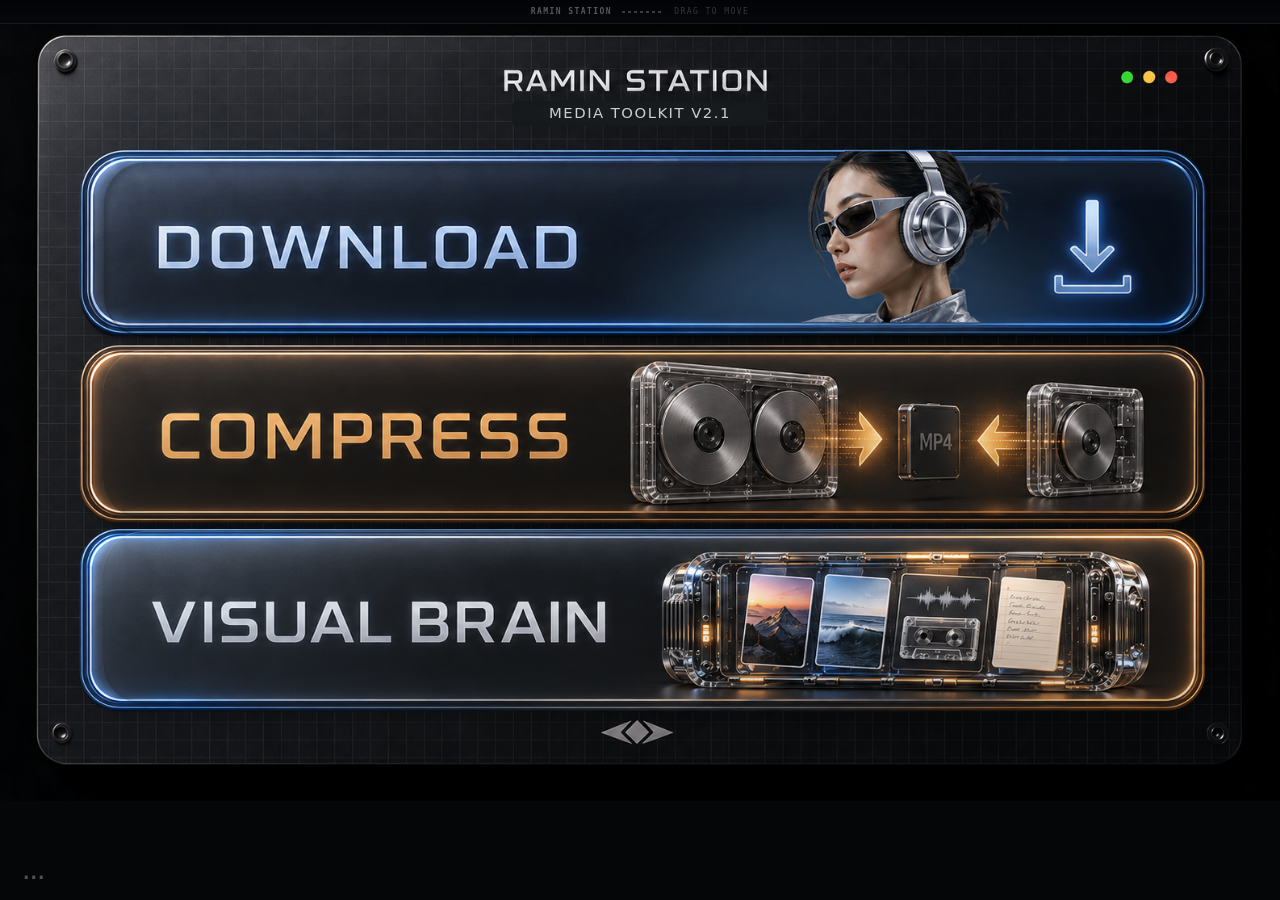
<file: app/index.html>
<!doctype html>
<html lang="en">
<head>
  <meta charset="UTF-8" />
  <meta name="viewport" content="width=device-width, initial-scale=1" />
  <title>Ramin Station</title>
  <link rel="stylesheet" href="styles.css" />
  <link rel="stylesheet" href="updates.css" />
</head>
<body>
  <div class="window-drag-strip" data-window-drag aria-label="Drag window">
    <span>RAMIN STATION</span><i></i><b>DRAG TO MOVE</b>
  </div>
  <main class="station" aria-label="Ramin Station media toolkit v2.1">
    <img class="station__art" src="assets/base-ui.png" alt="Ramin Station media toolkit v2.1" draggable="false" />
    <div class="station__subtitle">MEDIA TOOLKIT V2.1</div>

    <button class="physical-key physical-key--download is-selected" data-action="download" aria-label="Download">
      <span class="physical-key__surface" aria-hidden="true"></span>
    </button>

    <button class="physical-key physical-key--compress" data-action="compress" aria-label="Compress">
      <span class="physical-key__surface" aria-hidden="true"></span>
    </button>

    <button class="physical-key physical-key--visual-brain" data-action="visual-brain" aria-label="Visual Brain">
      <span class="physical-key__surface" aria-hidden="true"></span>
    </button>

    <div class="home-window-controls" aria-label="Window controls">
      <button type="button" data-window="zoom" aria-label="Full screen"></button>
      <button type="button" data-window="minimize" aria-label="Minimize"></button>
      <button type="button" data-window="close" aria-label="Close"></button>
    </div>

    <a class="support-hotspot" href="https://raminpiri.ir/station" aria-label="Support Ramin Station">
      <span>SUPPORT <b>♥</b></span>
    </a>

    <p class="status" role="status" aria-live="polite">DOWNLOAD SELECTED</p>
  </main>
  <script src="app.js"></script>
  <script src="updates.js"></script>
</body>
</html>
</file>
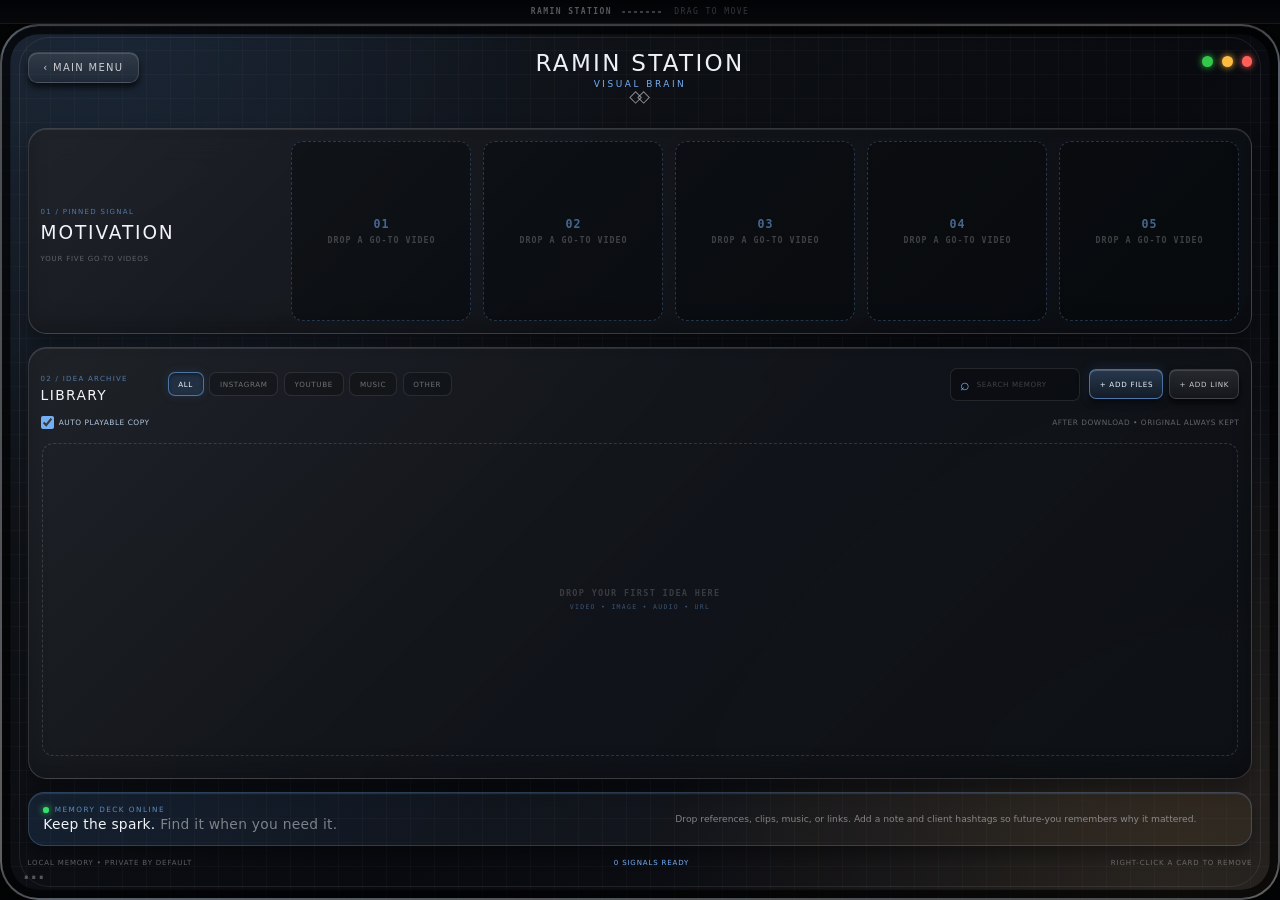
<file: app/visual-brain.html>
<!doctype html>
<html lang="en">
<head>
  <meta charset="UTF-8" />
  <meta name="viewport" content="width=device-width, initial-scale=1" />
  <title>Ramin Station — Visual Brain</title>
  <link rel="stylesheet" href="visual-brain.css" />
  <link rel="stylesheet" href="updates.css" />
</head>
<body>
  <div class="window-drag-strip" data-window-drag aria-label="Drag window">
    <span>RAMIN STATION</span><i></i><b>DRAG TO MOVE</b>
  </div>

  <main class="brain-shell" aria-label="Visual Brain idea library">
    <header class="brain-header">
      <a class="back-key" href="index.html">‹ MAIN MENU</a>
      <div class="brand">
        <div class="brand__name">RAMIN STATION</div>
        <div class="brand__path">VISUAL BRAIN</div>
        <a class="brand-logo" href="https://raminpiri.ir/station" aria-label="Support Ramin Station"><i></i><i></i><span>SUPPORT ♥</span></a>
      </div>
      <div class="window-lights" aria-label="Window controls">
        <button type="button" data-window="zoom" aria-label="Full screen"></button>
        <button type="button" data-window="minimize" aria-label="Minimize"></button>
        <button type="button" data-window="close" aria-label="Close"></button>
      </div>
    </header>

    <section class="motivation-deck drop-zone" data-drop-category="motivation" aria-label="Motivation videos">
      <div class="section-heading">
        <div><span>01 / PINNED SIGNAL</span><h2>MOTIVATION</h2></div>
        <p>YOUR FIVE GO-TO VIDEOS</p>
      </div>
      <div class="motivation-grid" data-motivation-grid></div>
    </section>

    <section class="library-deck drop-zone" data-drop-category="active" aria-label="Saved ideas">
      <div class="library-toolbar">
        <div class="section-heading section-heading--compact">
          <div><span>02 / IDEA ARCHIVE</span><h2>LIBRARY</h2></div>
        </div>
        <nav class="category-tabs" aria-label="Idea categories" data-category-tabs>
          <button class="is-active" type="button" data-category="all">ALL</button>
          <button type="button" data-category="instagram">INSTAGRAM</button>
          <button type="button" data-category="youtube">YOUTUBE</button>
          <button type="button" data-category="music">MUSIC</button>
          <button type="button" data-category="saved">OTHER</button>
        </nav>
        <label class="search-box"><span>⌕</span><input type="search" data-search placeholder="SEARCH MEMORY" autocomplete="off" /></label>
        <div class="library-actions">
          <button class="deck-key deck-key--primary" type="button" data-add-files>+ ADD FILES</button>
          <button class="deck-key" type="button" data-add-link>+ ADD LINK</button>
          <input type="file" data-file-input accept="video/*,audio/*,image/*" multiple hidden />
        </div>
      </div>
      <div class="playback-rail">
        <label title="Lossless remux when possible; otherwise a high-quality playable copy. Never overwrites the original."><input type="checkbox" data-auto-playable checked /> AUTO PLAYABLE COPY</label>
        <span>AFTER DOWNLOAD • ORIGINAL ALWAYS KEPT</span>
      </div>
      <div class="idea-grid" data-idea-grid></div>
      <div class="empty-library" data-empty-library>
        <b>DROP YOUR FIRST IDEA HERE</b>
        <span>VIDEO • IMAGE • AUDIO • URL</span>
      </div>
    </section>

    <section class="brain-intro">
      <div>
        <span class="eyebrow"><i></i> MEMORY DECK ONLINE</span>
        <h1>Keep the spark. <em>Find it when you need it.</em></h1>
      </div>
      <p>Drop references, clips, music, or links. Add a note and client hashtags so future-you remembers why it mattered.</p>
    </section>

    <footer class="brain-readout">
      <span>LOCAL MEMORY • PRIVATE BY DEFAULT</span>
      <span class="brain-readout__status" data-brain-status>READY</span>
      <span>RIGHT-CLICK A CARD TO REMOVE</span>
    </footer>
  </main>

  <dialog class="media-viewer" data-media-viewer aria-labelledby="media-viewer-title">
    <header>
      <h2 id="media-viewer-title" data-media-viewer-title>Media preview</h2>
      <button type="button" data-close-media-viewer aria-label="Exit full screen">✕ CLOSE · ESC</button>
    </header>
    <div class="media-viewer__content" data-media-viewer-content></div>
  </dialog>

  <dialog class="link-dialog" data-link-dialog>
    <form method="dialog" data-link-form>
      <header><span>NEW SIGNAL</span><button type="button" data-close-dialog aria-label="Close">×</button></header>
      <label>PASTE A LINK<input type="url" data-link-url placeholder="https://youtube.com/..." required /></label>
      <label>TITLE — OPTIONAL<input type="text" data-link-title placeholder="The hook / visual / track" /></label>
      <label>WHY ARE YOU SAVING THIS?<textarea data-link-note placeholder="One short reminder for later…"></textarea></label>
      <label>CLIENT HASHTAGS — OPTIONAL<input type="text" data-link-hashtags placeholder="#client-name #campaign" /></label>
      <label>CATEGORY<select data-link-category>
        <option value="instagram">INSTAGRAM</option>
        <option value="youtube">YOUTUBE</option>
        <option value="music">MUSIC</option>
        <option value="saved">OTHER</option>
        <option value="motivation">MOTIVATION</option>
      </select></label>
      <div class="dialog-actions"><button type="button" data-close-dialog>CANCEL</button><button class="is-primary" type="submit">SAVE SIGNAL</button></div>
    </form>
  </dialog>

  <menu class="card-menu" data-card-menu>
    <button type="button" data-menu-action="reveal">REVEAL IN FINDER</button>
    <button type="button" data-menu-action="playable">MAKE PLAYABLE COPY</button>
    <hr data-reveal-divider />
    <button type="button" data-menu-action="motivation">PIN TO MOTIVATION</button>
    <button type="button" data-menu-action="instagram">MOVE TO INSTAGRAM</button>
    <button type="button" data-menu-action="youtube">MOVE TO YOUTUBE</button>
    <button type="button" data-menu-action="music">MOVE TO MUSIC</button>
    <button type="button" data-menu-action="saved">MOVE TO OTHER</button>
    <hr />
    <button class="is-danger" type="button" data-menu-action="delete">DELETE SIGNAL</button>
  </menu>

  <div class="drop-overlay" data-drop-overlay><span>DROP TO SAVE SIGNAL</span><small>THE ACTIVE CATEGORY WILL BE USED</small></div>
  <div class="toast" role="status" aria-live="polite" data-toast></div>
  <script src="visual-brain.js"></script>
  <script src="updates.js"></script>
</body>
</html>
</file>
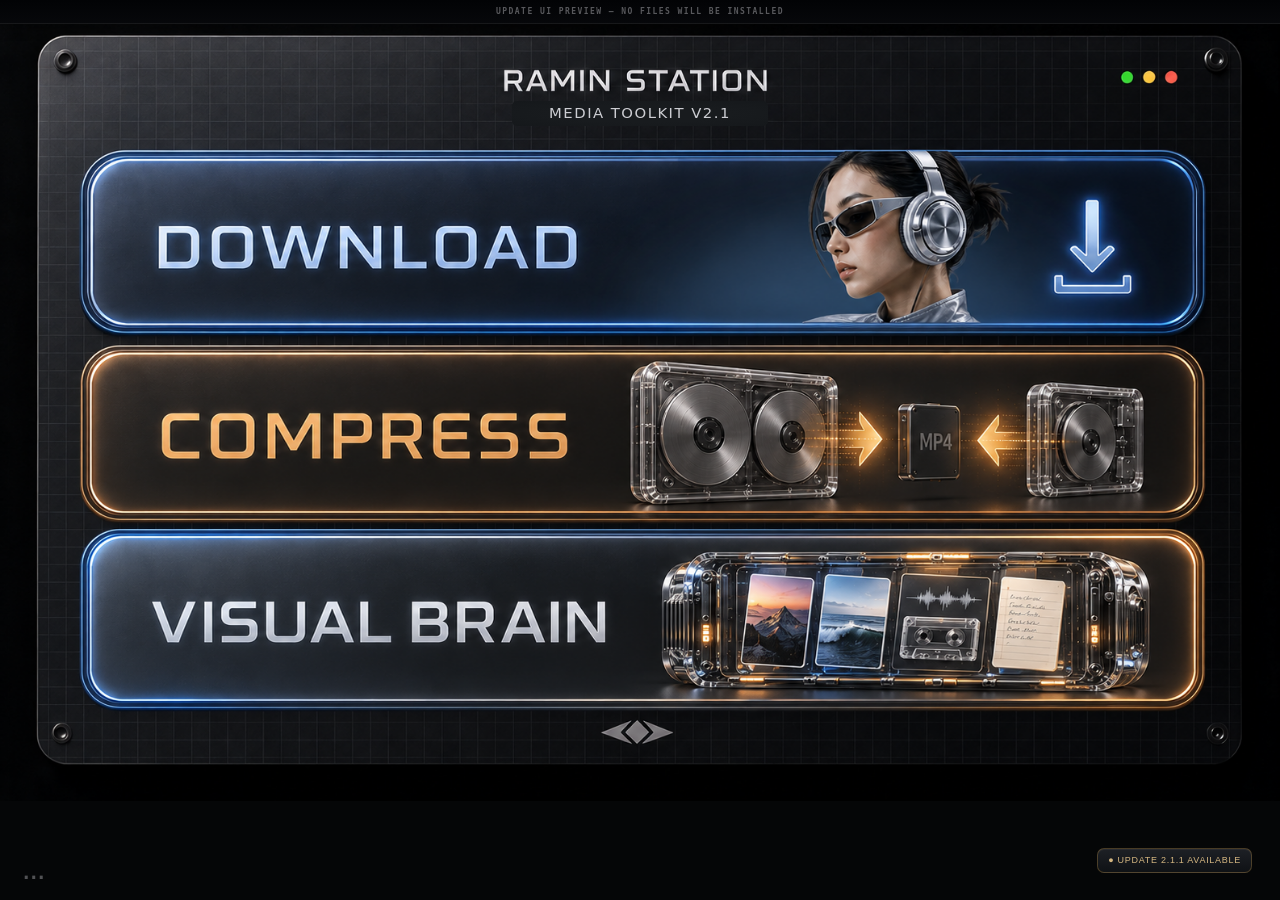
<file: app/tests/update-ui.html>
<!doctype html><html lang="en"><head><meta charset="UTF-8"><meta name="viewport" content="width=device-width,initial-scale=1"><title>Ramin Station — Update appearance test</title><link rel="stylesheet" href="../styles.css"><link rel="stylesheet" href="../updates.css"></head>
<body><div class="window-drag-strip"><span>UPDATE UI PREVIEW — NO FILES WILL BE INSTALLED</span></div><main class="station" aria-label="Ramin Station media toolkit v2.1"><img class="station__art" src="../assets/base-ui.png" alt="Ramin Station"><div class="station__subtitle">MEDIA TOOLKIT V2.1</div></main>
<script>
let previewState={available:true,currentVersion:'2.1.0',version:'2.1.1',notes:'Playback improvements and small refinements.',platform:'windows'};
window.webkit={messageHandlers:{raminStation:{postMessage(message){setTimeout(()=>{
if(message.action==='updateInstall'){window.raminUpdateChanged({phase:'download',progress:65,message:'Downloading update… (appearance test)'});setTimeout(()=>window.raminUpdateChanged({phase:'ready',progress:100,message:'Ready to restart (appearance test)'}),600);window.raminNativeResolve(message.id,{ok:true});return}
if(message.action==='updateRestart'){previewState={available:false,currentVersion:'2.1.1',platform:'windows',message:'Update complete (appearance test).'};window.raminUpdateChanged(previewState);location.href='update-ui.html?installed=1';return}
window.raminNativeResolve(message.id,previewState);
},0)}}}};
if(location.search.includes('installed=1'))previewState={available:false,currentVersion:'2.1.1',platform:'windows',message:'Update complete (appearance test).'};
</script><script src="../updates.js"></script></body></html>
</file>
<file: app/styles.css>
:root {
  color-scheme: dark;
  --carbon: #201e1f;
  --cobalt: #3969a3;
  --amber: #e2aa4e;
  --silver: #cccdd2;
}

* { box-sizing: border-box; }

html, body {
  min-height: 100%;
  margin: 0;
  background:
    radial-gradient(circle at 50% 45%, rgba(57, 105, 163, .14), transparent 44%),
    #050607;
}

body {
  display: grid;
  place-items: center;
  overflow: hidden;
  font-family: "Exo 2", system-ui, sans-serif;
}

.window-drag-strip {
  position: fixed;
  inset: 0 0 auto;
  z-index: 1000;
  height: 24px;
  display: flex;
  align-items: center;
  justify-content: center;
  gap: 10px;
  color: rgba(204,205,210,.42);
  background: linear-gradient(180deg, rgba(2,3,5,.98), rgba(7,8,11,.93));
  border-bottom: 1px solid rgba(204,205,210,.1);
  box-shadow: 0 4px 12px rgba(0,0,0,.34);
  cursor: grab;
  user-select: none;
  -webkit-user-select: none;
  font: 600 8px/1 ui-monospace, SFMono-Regular, Menlo, monospace;
  letter-spacing: .18em;
}

.window-drag-strip:active { cursor: grabbing; }
.window-drag-strip i { width: 42px; height: 2px; border-radius: 2px; background: repeating-linear-gradient(90deg, rgba(204,205,210,.28) 0 3px, transparent 3px 6px); }
.window-drag-strip b { font-weight: 500; color: rgba(204,205,210,.25); }

.station {
  position: relative;
  width: min(100vw, calc(100vh * 1.5988));
  aspect-ratio: 1586 / 992;
  user-select: none;
  -webkit-user-select: none;
  container-type: inline-size;
}

.station__art {
  display: block;
  width: 100%;
  height: 100%;
  object-fit: contain;
  pointer-events: none;
}

.station__subtitle {
  position: absolute;
  top: 12.65%;
  left: 50%;
  width: 20%;
  height: 3.15%;
  display: grid;
  place-items: center;
  transform: translateX(-50%);
  color: #cccdd2;
  background: radial-gradient(ellipse, #181b1e 50%, #15181b);
  border-radius: .4cqw;
  font-family: "Exo 2", "Avenir Next", system-ui, sans-serif;
  font-size: 1.16cqw;
  font-weight: 350;
  line-height: 1;
  letter-spacing: .1em;
  pointer-events: none;
}

.physical-key {
  position: absolute;
  left: 6.7%;
  width: 88.5%;
  padding: 0;
  border: 0;
  border-radius: 3.2vw;
  background: transparent;
  cursor: pointer;
  -webkit-tap-highlight-color: transparent;
  outline: none;
}

.physical-key--download { top: 19.05%; height: 22.4%; }
.physical-key--compress { top: 43.35%; height: 21.75%; }
.physical-key--visual-brain { top: 66.05%; height: 22.25%; }

.physical-key__surface {
  position: absolute;
  inset: 1.5%;
  border-radius: inherit;
  background: linear-gradient(180deg, rgba(255,255,255,.055), transparent 24%, rgba(0,0,0,.10));
  box-shadow:
    inset 0 1px 0 rgba(255,255,255,.20),
    inset 0 -2px 5px rgba(0,0,0,.16);
  transition: transform 115ms cubic-bezier(.2,.8,.2,1), box-shadow 115ms ease, filter 115ms ease;
}

.physical-key--download .physical-key__surface {
  filter: drop-shadow(0 .45vw .42vw rgba(19, 49, 86, .38));
}

.physical-key--compress .physical-key__surface {
  filter: drop-shadow(0 .95vw .55vw rgba(0, 0, 0, .72));
}

.physical-key--visual-brain .physical-key__surface {
  filter: drop-shadow(0 .7vw .52vw rgba(0, 0, 0, .64));
}

.physical-key:hover .physical-key__surface {
  box-shadow:
    inset 0 1px 0 rgba(255,255,255,.28),
    inset 0 -2px 6px rgba(0,0,0,.20),
    0 0 1.2vw rgba(204,205,210,.08);
}

.physical-key.is-selected .physical-key__surface,
.physical-key:active .physical-key__surface {
  transform: translateY(.52vw) scale(.997);
  box-shadow:
    inset 0 .35vw .7vw rgba(0,0,0,.40),
    inset 0 1px 0 rgba(255,255,255,.10),
    0 .12vw .18vw rgba(0,0,0,.55);
  filter: brightness(.94) saturate(1.08);
}

.physical-key:focus-visible {
  outline: 2px solid var(--silver);
  outline-offset: .35vw;
}

.home-window-controls {
  position: absolute;
  top: 8.15%;
  right: 7.45%;
  width: 5.05%;
  display: grid;
  grid-template-columns: repeat(3, 1fr);
  gap: 10%;
  z-index: 5;
}

.home-window-controls button {
  aspect-ratio: 1;
  padding: 0;
  border: 0;
  border-radius: 50%;
  background: transparent;
  cursor: pointer;
}

.home-window-controls button:hover { box-shadow: 0 0 .75vw rgba(255,255,255,.55), inset 0 0 0 1px rgba(255,255,255,.7); }

.support-hotspot {
  position: absolute;
  left: 46.3%;
  bottom: 2.1%;
  width: 7.4%;
  height: 6.2%;
  border-radius: 1vw;
  z-index: 4;
}

.support-hotspot span {
  position: absolute;
  left: 50%;
  bottom: 106%;
  padding: .55vw .8vw;
  border: 1px solid rgba(204,205,210,.3);
  border-radius: .55vw;
  color: var(--silver);
  background: rgba(11,13,18,.94);
  box-shadow: 0 .4vw 1vw #000, 0 0 .8vw rgba(57,105,163,.4);
  transform: translate(-50%, .35vw);
  opacity: 0;
  pointer-events: none;
  white-space: nowrap;
  font-size: clamp(8px, .7vw, 12px);
  letter-spacing: .14em;
  transition: opacity 130ms ease, transform 130ms ease;
}

.support-hotspot span b { color: #ff6070; }
.support-hotspot:hover span, .support-hotspot:focus-visible span { opacity: 1; transform: translate(-50%, 0); }

.status {
  position: absolute;
  left: 50%;
  bottom: 2.15%;
  margin: 0;
  transform: translateX(-50%);
  color: rgba(204,205,210,.54);
  font-size: clamp(8px, .72vw, 13px);
  letter-spacing: .18em;
  opacity: 0;
  transition: opacity 160ms ease;
  pointer-events: none;
}

.status.is-visible { opacity: 1; }

@media (prefers-reduced-motion: reduce) {
  .physical-key__surface, .status { transition: none; }
}
</file>
<file: app/updates.css>
.station-file-key { position:fixed; z-index:700; bottom:9px; left:18px; padding:0 5px 4px; border:0; background:transparent; color:rgba(204,205,210,.38); font:700 17px/1 system-ui,sans-serif; cursor:pointer; letter-spacing:1px; }
.station-file-key:hover,.station-file-key:focus-visible { color:#cccdd2; }
.station-update-menu { position:fixed; z-index:1001; left:18px; bottom:34px; padding:5px; border:1px solid #464b54; border-radius:8px; background:#15191f; box-shadow:0 8px 30px #0009; }
.station-update-menu button { padding:9px 15px; border:0; border-radius:5px; background:transparent; color:#cccdd2; font:12px 'Exo 2','Avenir Next',sans-serif; cursor:pointer; }
.station-update-menu button:hover { background:#3969a355; }
.station-update-notice { position:fixed; z-index:700; right:28px; bottom:27px; padding:6px 10px; border:1px solid #e2aa4e45; border-radius:7px; color:#d4b681; background:linear-gradient(#22252bdd,#101317ee); box-shadow:inset 0 1px #ffffff0d; font:500 9px/1.2 'Exo 2','Avenir Next',sans-serif; letter-spacing:.08em; cursor:pointer; }
.station-update-notice:hover { border-color:#e2aa4e90; color:#f0ca8b; }
.station-update-dialog { width:min(440px,90vw); padding:24px; border:1px solid #65717c; border-radius:17px; color:#cccdd2; background:linear-gradient(145deg,#29313ae8,#11151af7 65%); box-shadow:inset 0 1px #ffffff20,0 20px 90px #000c; backdrop-filter:blur(24px); font:13px/1.6 'Exo 2','Avenir Next',system-ui,sans-serif; }
.station-update-dialog::backdrop { background:#0009; backdrop-filter:blur(4px); }
.station-update-dialog header { font-size:9px; letter-spacing:.12em; color:#87a8ce; }
.station-update-dialog h2 { margin:12px 0 4px; font-size:22px; font-weight:500; color:#e7ebf1; }
.station-update-dialog p { margin:8px 0 12px; }
.station-update-notes { max-height:200px; padding:12px; white-space:pre-wrap; overflow:auto; border:1px solid #ffffff12; border-radius:8px; background:#080b1088; color:#a9b4c2; font-family:inherit; font-size:12px; line-height:1.6; }
.station-update-dialog small { display:block; margin-top:14px; color:#87929f; font-size:11px; }
.station-update-dialog progress { width:100%; height:8px; margin:9px 0; accent-color:#74aef4; }
.station-update-dialog footer { display:flex; justify-content:flex-end; gap:8px; margin-top:20px; }
.station-update-dialog footer button { padding:9px 13px; border:1px solid #5c6471; border-radius:8px; background:linear-gradient(#303641,#1b2028); color:#cccdd2; box-shadow:inset 0 1px #ffffff16,0 3px 0 #080a0d; font:11px 'Exo 2','Avenir Next',sans-serif; cursor:pointer; }
.station-update-dialog footer .is-primary { border-color:#74aef48c; color:#d7e9ff; background:linear-gradient(#365c88,#213b59); }
.station-update-dialog button:disabled { opacity:.4; cursor:wait; }
.station-file-key[hidden],.station-update-notice[hidden],.station-update-menu[hidden],.station-update-dialog [hidden] { display:none!important; }
</file>
<file: app/visual-brain.css>
:root {
  color-scheme: dark;
  --carbon: #201e1f;
  --cobalt: #3969a3;
  --amber: #e2aa4e;
  --silver: #cccdd2;
  --blue: #74aef4;
  --line: rgba(204, 205, 210, .18);
  --panel: rgba(16, 19, 25, .9);
}

* { box-sizing: border-box; }
html, body { min-height: 100%; margin: 0; }

body {
  display: grid;
  place-items: center;
  overflow: hidden;
  padding-top: 24px;
  color: var(--silver);
  background: radial-gradient(circle at 50% 110%, rgba(57,105,163,.24), transparent 44%), #050607;
  font-family: "Exo 2", "Avenir Next", system-ui, sans-serif;
}

button, input, textarea, select { font: inherit; }
button { color: inherit; }

.window-drag-strip {
  position: fixed;
  inset: 0 0 auto;
  z-index: 1000;
  height: 24px;
  display: flex;
  align-items: center;
  justify-content: center;
  gap: 10px;
  color: rgba(204,205,210,.42);
  background: linear-gradient(180deg, rgba(2,3,5,.98), rgba(7,8,11,.93));
  border-bottom: 1px solid rgba(204,205,210,.1);
  box-shadow: 0 4px 12px rgba(0,0,0,.34);
  cursor: grab;
  user-select: none;
  -webkit-user-select: none;
  font: 600 8px/1 ui-monospace, SFMono-Regular, Menlo, monospace;
  letter-spacing: .18em;
}

.window-drag-strip:active { cursor: grabbing; }
.window-drag-strip i { width: 42px; height: 2px; border-radius: 2px; background: repeating-linear-gradient(90deg, rgba(204,205,210,.28) 0 3px, transparent 3px 6px); }
.window-drag-strip b { font-weight: 500; color: rgba(204,205,210,.25); }

.brain-shell {
  position: relative;
  display: flex;
  flex-direction: column;
  gap: clamp(8px, 1vw, 14px);
  width: 100%;
  height: calc(100vh - 24px);
  height: calc(100dvh - 24px);
  min-width: 0;
  min-height: 660px;
  padding: clamp(16px, 2vw, 30px);
  overflow: hidden;
  background:
    linear-gradient(rgba(255,255,255,.025) 1px, transparent 1px),
    linear-gradient(90deg, rgba(255,255,255,.025) 1px, transparent 1px),
    radial-gradient(circle at 8% 0%, rgba(57,105,163,.2), transparent 36%),
    radial-gradient(circle at 92% 100%, rgba(226,170,78,.12), transparent 35%),
    linear-gradient(135deg, #14171c 0%, #080a0f 58%, #11131a 100%);
  background-size: 24px 24px, 24px 24px, auto, auto, auto;
  border: clamp(1px, .18vw, 3px) solid rgba(204,205,210,.35);
  border-radius: 3vw;
  box-shadow: inset 0 0 0 .65vw rgba(0,0,0,.7), inset 0 1px rgba(255,255,255,.12), 0 2vw 6vw #000;
}

.brain-shell::before {
  content: "";
  position: absolute;
  inset: 1.3%;
  border: 1px solid rgba(204,205,210,.1);
  border-radius: 2.4vw;
  pointer-events: none;
}

.brain-header {
  flex: 0 0 64px;
  display: grid;
  grid-template-columns: 1fr auto 1fr;
  align-items: start;
  position: relative;
  z-index: 5;
}

.back-key, .deck-key {
  border: 1px solid var(--line);
  color: var(--silver);
  background: linear-gradient(180deg, rgba(255,255,255,.1), rgba(255,255,255,.025));
  box-shadow: inset 0 1px rgba(255,255,255,.13), 0 .35vw .5vw rgba(0,0,0,.65);
  cursor: pointer;
}

.back-key {
  justify-self: start;
  min-width: 7.5vw;
  padding: .72vw 1.15vw;
  border-radius: .75vw;
  text-decoration: none;
  font-size: clamp(9px, .78vw, 14px);
  letter-spacing: .13em;
}

.back-key:active, .deck-key:active { transform: translateY(.18vw); box-shadow: inset 0 .25vw .35vw #000; }
.brand { text-align: center; }
.brand__name { color: #eef1f7; font-size: clamp(17px, 1.8vw, 32px); letter-spacing: .1em; line-height: 1; }
.brand__path { margin-top: .32vw; color: var(--blue); font-size: clamp(8px, .7vw, 12px); letter-spacing: .28em; }

.brand-logo { position: relative; display: inline-flex; align-items: center; justify-content: center; width: 2.25vw; height: .9vw; margin-top: .22vw; }
.brand-logo i { position: absolute; width: .72vw; aspect-ratio: 1; border: .12vw solid rgba(204,205,210,.64); transform: rotate(45deg); }
.brand-logo i:first-child { margin-left: -.62vw; }
.brand-logo i:nth-child(2) { margin-left: .62vw; }
.brand-logo span { position: absolute; top: 130%; left: 50%; padding: .4vw .62vw; border: 1px solid rgba(204,205,210,.22); border-radius: .45vw; background: rgba(8,10,14,.96); transform: translate(-50%, .25vw); opacity: 0; pointer-events: none; white-space: nowrap; font-size: clamp(7px,.58vw,10px); letter-spacing: .12em; transition: 120ms ease; z-index: 10; }
.brand-logo:hover span, .brand-logo:focus-visible span { opacity: 1; transform: translate(-50%, 0); }

.window-lights { justify-self: end; display: flex; gap: .7vw; padding-top: .35vw; }
.window-lights button { width: .85vw; aspect-ratio: 1; padding: 0; border: 0; border-radius: 50%; box-shadow: 0 0 .6vw currentColor; cursor: pointer; }
.window-lights button:nth-child(1) { color: #34c84a; background: currentColor; }
.window-lights button:nth-child(2) { color: #ffbd3f; background: currentColor; }
.window-lights button:nth-child(3) { color: #ff5f57; background: currentColor; }

.brain-intro {
  position: relative;
  z-index: 2;
  flex: 0 0 auto;
  min-height: 54px;
  display: grid;
  grid-template-columns: 1.08fr 1fr;
  align-items: center;
  gap: 2vw;
  padding: .5vw 1.15vw;
  border: 1px solid rgba(116,174,244,.25);
  border-radius: 1.25vw;
  background: linear-gradient(115deg, rgba(57,105,163,.2), rgba(255,255,255,.035) 55%, rgba(226,170,78,.06));
  box-shadow: inset 0 1px rgba(255,255,255,.1), 0 .65vw 1.2vw rgba(0,0,0,.34);
}

.eyebrow { display: flex; align-items: center; gap: .45vw; color: rgba(116,174,244,.76); font-size: clamp(7px,.57vw,10px); letter-spacing: .2em; }
.eyebrow i { width: .44vw; aspect-ratio: 1; border-radius: 50%; background: #35df69; box-shadow: 0 0 .6vw #35df69; }
.brain-intro h1 { margin: .2vw 0 0; color: #f0f3f8; font-size: clamp(13px, 1.08vw, 20px); line-height: 1.08; font-weight: 520; letter-spacing: .02em; }
.brain-intro h1 em { color: rgba(204,205,210,.58); font-style: normal; font-weight: 350; }
.brain-intro > p { margin: 0; color: rgba(204,205,210,.58); font-size: clamp(8px,.72vw,13px); line-height: 1.5; }
.intro-actions, .library-actions { display: flex; gap: .45vw; }
.deck-key { min-height: 3.2vw; padding: 0 1vw; border-radius: .72vw; font-size: clamp(8px,.68vw,12px); letter-spacing: .1em; white-space: nowrap; }
.library-actions .deck-key { min-height: 2.35vw; padding: 0 .72vw; border-radius: .55vw; font-size: clamp(7px,.56vw,10px); }
.deck-key--primary { border-color: rgba(116,174,244,.55); color: #eaf4ff; background: linear-gradient(180deg, rgba(116,174,244,.25), rgba(57,105,163,.12)); box-shadow: inset 0 1px rgba(255,255,255,.2), 0 .35vw .5vw rgba(0,0,0,.65), 0 0 .9vw rgba(57,105,163,.28); }

.motivation-deck, .library-deck {
  position: relative;
  z-index: 2;
  border: 1px solid rgba(204,205,210,.2);
  background: linear-gradient(135deg, rgba(255,255,255,.07), rgba(255,255,255,.018) 42%, rgba(0,0,0,.16)), rgba(15,18,24,.91);
  box-shadow: inset 0 1px rgba(255,255,255,.1), inset 0 -.8vw 1.6vw rgba(0,0,0,.2), 0 .75vw 1.4vw rgba(0,0,0,.3);
  backdrop-filter: blur(18px);
}

.motivation-deck {
  flex: 0 0 auto;
  min-width: 0;
  padding: 12px;
  display: grid;
  grid-template-columns: 150px minmax(0, 1fr);
  align-items: center;
  gap: 16px;
  border-radius: 1.45vw;
}

.section-heading { display: flex; flex-direction: column; justify-content: center; min-width: 0; }
.section-heading span { color: rgba(116,174,244,.62); font-size: clamp(7px,.55vw,10px); letter-spacing: .18em; }
.section-heading h2 { margin: .35vw 0 .8vw; color: #f2f4f8; font-size: clamp(16px,1.45vw,27px); font-weight: 520; letter-spacing: .1em; }
.section-heading p { margin: 0; color: rgba(204,205,210,.38); font-size: clamp(7px,.55vw,10px); letter-spacing: .11em; line-height: 1.45; }

.motivation-deck .section-heading h2 { font-size: clamp(16px, 1.45vw, 23px); }
.motivation-grid { width: 100%; max-width: 948px; min-width: 0; justify-self: end; display: grid; grid-template-columns: repeat(5, minmax(0, 1fr)); align-items: start; gap: 12px; }
.motivation-slot { min-width: 0; min-height: 0; width: 100%; aspect-ratio: 1; border: 1px dashed rgba(116,174,244,.26); border-radius: 12px; display: grid; place-items: center; padding: 10px; text-align: center; color: rgba(204,205,210,.28); background: rgba(4,6,9,.4); font: 600 clamp(8px,.65vw,12px)/1.4 ui-monospace, SFMono-Regular, Menlo, monospace; letter-spacing: .12em; }
.motivation-slot b { display: block; margin-bottom: .25vw; color: rgba(116,174,244,.55); font-size: 1.4em; }

.library-deck {
  display: flex;
  flex-direction: column;
  flex: 1 1 0;
  min-height: 240px;
  padding: 12px;
  border-radius: 1.45vw;
  overflow: hidden;
}

.library-toolbar { flex: 0 0 auto; min-height: 48px; display: grid; grid-template-columns: auto minmax(0, 1fr) minmax(130px, 10vw) auto; align-items: center; gap: .72vw; }
.section-heading--compact { min-width: 9.2vw; }
.section-heading--compact h2 { margin: .15vw 0 0; font-size: clamp(13px,1.08vw,20px); }
.category-tabs { display: flex; gap: .45vw; min-width: 0; }
.category-tabs button { min-width: 0; padding: .52vw .75vw; border: 1px solid rgba(204,205,210,.13); border-radius: .55vw; color: rgba(204,205,210,.5); background: rgba(0,0,0,.2); cursor: pointer; font-size: clamp(7px,.56vw,10px); letter-spacing: .09em; }
.category-tabs button.is-active { color: #f5f8fc; border-color: rgba(116,174,244,.55); background: rgba(57,105,163,.24); box-shadow: inset 0 .14vw .3vw rgba(0,0,0,.4), 0 0 .65vw rgba(57,105,163,.25); }
.search-box { display: flex; align-items: center; gap: .4vw; width: 100%; padding: .46vw .65vw; border: 1px solid rgba(204,205,210,.13); border-radius: .55vw; background: rgba(0,0,0,.27); }
.search-box span { color: var(--blue); }
.search-box input { min-width: 0; width: 100%; border: 0; outline: 0; color: #eef1f7; background: transparent; font-size: clamp(7px,.56vw,10px); letter-spacing: .08em; }
.search-box input::placeholder { color: rgba(204,205,210,.28); }

.playback-rail { flex: 0 0 auto; min-height: 28px; display: flex; align-items: center; justify-content: space-between; gap: .6vw; color: rgba(204,205,210,.45); font-size: clamp(7px,.58vw,10px); letter-spacing: .07em; }
.playback-rail label { display: flex; align-items: center; gap: .4vw; color: #b4c9e2; cursor: pointer; }
.playback-rail input { margin: 0; accent-color: var(--blue); }
.idea-card__media[data-playback]::after { content: attr(data-playback); position: absolute; inset: auto 0 0; padding: .5vw; background: rgba(6,10,16,.94); color: #a8cfff; text-align: center; font: 600 clamp(7px,.6vw,11px)/1.4 ui-monospace,monospace; }
.idea-grid { flex: 1 1 0; min-height: 0; display: grid; grid-template-columns: repeat(auto-fill, minmax(min(100%, 290px), 1fr)); grid-auto-rows: clamp(180px, 15vw, 224px); align-content: start; gap: 10px; overflow: auto; scrollbar-width: thin; scrollbar-color: rgba(116,174,244,.45) transparent; }
.empty-library { position: absolute; inset: 22% 1.1% 5%; display: none; place-items: center; align-content: center; gap: .45vw; border: 1px dashed rgba(204,205,210,.18); border-radius: .9vw; color: rgba(204,205,210,.22); pointer-events: none; font: clamp(8px,.67vw,12px)/1.2 ui-monospace, SFMono-Regular, Menlo, monospace; letter-spacing: .15em; }
.empty-library.is-visible { display: grid; }
.empty-library span { font-size: .76em; color: rgba(116,174,244,.42); }

.idea-card {
  position: relative;
  min-width: 0;
  overflow: hidden;
  display: grid;
  grid-template-columns: 38% 1fr;
  grid-template-rows: auto auto minmax(0, 1fr) auto auto;
  gap: .35vw .65vw;
  padding: .58vw;
  border: 1px solid rgba(204,205,210,.16);
  border-radius: .78vw;
  background: linear-gradient(145deg, rgba(255,255,255,.075), rgba(255,255,255,.015)), rgba(5,7,10,.76);
  box-shadow: inset 0 1px rgba(255,255,255,.09), 0 .45vw .8vw rgba(0,0,0,.34);
  cursor: grab;
}
.idea-card:active { cursor: grabbing; }
.idea-card:hover { border-color: rgba(116,174,244,.42); box-shadow: inset 0 1px rgba(255,255,255,.12), 0 .45vw .8vw rgba(0,0,0,.42), 0 0 .7vw rgba(57,105,163,.17); }
.idea-card.is-dragging { opacity: .38; }
.idea-card__media { grid-row: 1 / -1; min-width: 0; min-height: 0; overflow: hidden; position: relative; border-radius: .55vw; background: radial-gradient(circle at 35% 35%, rgba(57,105,163,.28), transparent 52%), #080b10; border: 1px solid rgba(204,205,210,.1); display: grid; place-items: center; }
.idea-card__media img, .idea-card__media video { width: 100%; height: 100%; object-fit: cover; }
.idea-card__media audio { width: 92%; height: 2.2vw; }
.media-glyph { color: rgba(204,205,210,.65); text-align: center; font: 700 clamp(16px,1.8vw,32px)/1 ui-monospace, SFMono-Regular, Menlo, monospace; }
.media-glyph small { display: block; margin-top: .4vw; color: rgba(116,174,244,.55); font-size: clamp(8px,.58vw,11px); letter-spacing: .11em; }
.idea-card__meta { display: flex; align-items: center; justify-content: space-between; gap: .35vw; min-width: 0; }
.idea-card__tag { overflow: hidden; text-overflow: ellipsis; color: var(--blue); font-size: clamp(8px,.58vw,11px); letter-spacing: .1em; white-space: nowrap; }
.idea-card__tools { display: flex; gap: .28vw; }
.idea-card__open, .idea-card__reveal, .idea-card__fullscreen { width: 1.55vw; min-width: 24px; aspect-ratio: 1; padding: 0; border: 0; border-radius: 5px; color: rgba(204,205,210,.72); background: rgba(255,255,255,.08); cursor: pointer; display: grid; place-items: center; }
.idea-card__open:hover, .idea-card__reveal:hover, .idea-card__fullscreen:hover { color: #fff; background: rgba(57,105,163,.3); }
.idea-card__reveal svg, .idea-card__fullscreen svg { width: 62%; height: 62%; fill: none; stroke: currentColor; stroke-width: 1.7; stroke-linecap: round; stroke-linejoin: round; }
.idea-card__reveal[hidden], .idea-card__fullscreen[hidden] { display: none; }
.idea-card__title { width: 100%; min-width: 0; border: 0; outline: 0; color: #edf0f5; background: transparent; font-size: clamp(11px,.82vw,15px); font-weight: 620; white-space: nowrap; overflow: hidden; text-overflow: ellipsis; }
.idea-card__title:focus { box-shadow: 0 1px var(--blue); }
.idea-card__note { width: 100%; min-width: 0; min-height: 2.25vw; resize: none; border: 1px solid rgba(204,205,210,.08); border-radius: .38vw; outline: 0; padding: .32vw .42vw; color: rgba(204,205,210,.66); background: rgba(0,0,0,.22); font-size: clamp(9px,.62vw,12px); line-height: 1.35; }
.idea-card__note:focus { border-color: rgba(116,174,244,.36); }
.idea-card__note::placeholder { color: rgba(204,205,210,.25); }
.idea-card__hashtags { width: 100%; min-width: 0; border: 1px solid rgba(116,174,244,.12); border-radius: .38vw; outline: 0; padding: .28vw .42vw; color: rgba(116,174,244,.86); background: rgba(57,105,163,.09); font-size: clamp(8px,.56vw,11px); line-height: 1.2; }
.idea-card__hashtags:focus { border-color: rgba(116,174,244,.42); }
.idea-card__hashtags::placeholder { color: rgba(116,174,244,.3); }
.idea-card__download { min-width: 0; display: grid; grid-template-columns: auto minmax(0, 1fr) auto; align-items: center; gap: .38vw; }
.idea-card__download button { height: 1.5vw; min-height: 18px; padding: 0 .48vw; border: 1px solid rgba(116,174,244,.25); border-radius: .35vw; color: rgba(204,220,242,.74); background: linear-gradient(180deg, rgba(57,105,163,.18), rgba(57,105,163,.06)); cursor: pointer; font-size: clamp(7px,.5vw,9px); letter-spacing: .08em; white-space: nowrap; }
.idea-card__download button:hover:not(:disabled) { color: #fff; border-color: rgba(116,174,244,.52); background: rgba(57,105,163,.28); }
.idea-card__download button:disabled { cursor: wait; opacity: .62; }
.idea-card__download-track { height: .28vw; min-height: 3px; overflow: hidden; border-radius: 10px; background: rgba(204,205,210,.1); box-shadow: inset 0 1px 2px rgba(0,0,0,.7); opacity: .38; }
.idea-card__download-track i { display: block; width: 0; height: 100%; border-radius: inherit; background: linear-gradient(90deg, var(--cobalt), var(--blue)); box-shadow: 0 0 .45vw rgba(116,174,244,.7); transition: width 180ms ease; }
.idea-card__download small { min-width: 2.1em; color: rgba(116,174,244,.58); font: 600 clamp(7px,.48vw,9px)/1 ui-monospace, SFMono-Regular, Menlo, monospace; opacity: .38; }
.idea-card__download.is-running .idea-card__download-track, .idea-card__download.is-running small { opacity: 1; }

.motivation-grid .idea-card { width: 100%; min-height: 0; aspect-ratio: 1; grid-template-columns: minmax(0, 1fr); grid-template-rows: auto minmax(0, 1fr) auto 30px auto; gap: 5px; padding: 8px; border-radius: 12px; isolation: isolate; }
.motivation-grid .idea-card::before { content: ''; position: absolute; inset: 0; z-index: -1; pointer-events: none; background: linear-gradient(180deg, rgba(4,6,9,.7), transparent 30%, rgba(4,6,9,.4) 48%, rgba(4,6,9,.97) 78%); }
.motivation-grid .idea-card__meta { grid-row: 1; }
.motivation-grid .idea-card__title { grid-row: 3; font-size: clamp(12px, 1vw, 15px); }
.motivation-grid .idea-card__note { grid-row: 4; min-height: 0; height: 30px; padding: 4px 5px; font-size: 11px; background: rgba(3,5,8,.64); }
.motivation-grid .idea-card__download { grid-row: 5; }
.motivation-grid .idea-card__hashtags { display: none; }
.motivation-grid .idea-card__media { position: absolute; inset: 0; z-index: -2; border: 0; border-radius: inherit; }
.motivation-grid .idea-card__media img, .motivation-grid .idea-card__media video { position: absolute; inset: 0; min-height: 0; object-fit: contain; }
.motivation-grid .idea-card__media audio { width: 90%; height: 30px; }
.motivation-grid .idea-card__media .media-glyph { margin-top: -26px; }
.motivation-grid .idea-card__tag { font-size: 8px; }
.motivation-grid .idea-card__tools { gap: 4px; }
.idea-card button:focus-visible, .media-viewer button:focus-visible { outline: 2px solid var(--blue); outline-offset: 2px; }
.motivation-grid .idea-card:hover { border-color: rgba(226,170,78,.45); box-shadow: inset 0 1px rgba(255,255,255,.12), 0 .45vw .8vw rgba(0,0,0,.42), 0 0 .75vw rgba(226,170,78,.16); }

.brain-readout { flex: 0 0 auto; min-height: 14px; display: flex; justify-content: space-between; gap: 8px; color: rgba(204,205,210,.42); font-size: clamp(7px,.55vw,10px); letter-spacing: .12em; z-index: 3; }
.brain-readout__status { color: var(--blue); }

.media-viewer { position: fixed; inset: 0; width: 100vw; max-width: none; height: 100vh; height: 100dvh; max-height: none; margin: 0; padding: 16px; border: 1px solid rgba(116,174,244,.3); color: var(--silver); background: #05070b; }
.media-viewer[open] { display: flex; flex-direction: column; gap: 12px; }
.media-viewer::backdrop { background: #05070b; }
.media-viewer header { display: flex; align-items: center; justify-content: space-between; gap: 16px; flex: 0 0 auto; }
.media-viewer h2 { margin: 0; overflow: hidden; text-overflow: ellipsis; white-space: nowrap; font-size: 14px; font-weight: 500; }
.media-viewer button { flex-shrink: 0; padding: 9px 13px; border: 1px solid var(--line); border-radius: 7px; color: #eef1f7; background: rgba(57,105,163,.2); cursor: pointer; font-size: 11px; }
.media-viewer__content { flex: 1 1 0; min-height: 0; display: grid; place-items: center; }
.media-viewer__content video, .media-viewer__content img { width: 100%; height: 100%; min-height: 0; object-fit: contain; }
.media-viewer__content audio { width: min(100%, 600px); }

.link-dialog { width: min(32rem, 72vw); padding: 0; border: 1px solid rgba(116,174,244,.36); border-radius: 1.1rem; color: var(--silver); background: linear-gradient(150deg, #171b23, #090b10); box-shadow: 0 2rem 6rem #000, inset 0 1px rgba(255,255,255,.12); }
.link-dialog::backdrop { background: rgba(0,0,0,.72); backdrop-filter: blur(8px); }
.link-dialog form { display: grid; gap: .8rem; padding: 1rem; }
.link-dialog header { display: flex; align-items: center; justify-content: space-between; color: var(--blue); letter-spacing: .18em; font-size: .72rem; }
.link-dialog header button { border: 0; color: rgba(204,205,210,.6); background: transparent; cursor: pointer; font-size: 1.4rem; }
.link-dialog label { display: grid; gap: .35rem; color: rgba(204,205,210,.5); font-size: .64rem; letter-spacing: .13em; }
.link-dialog input, .link-dialog textarea, .link-dialog select { width: 100%; border: 1px solid rgba(204,205,210,.16); border-radius: .55rem; outline: 0; padding: .72rem .8rem; color: #eef1f7; background: rgba(2,4,7,.62); font-size: .86rem; letter-spacing: 0; }
.link-dialog textarea { min-height: 4.5rem; resize: vertical; }
.dialog-actions { display: flex; justify-content: flex-end; gap: .55rem; }
.dialog-actions button { padding: .65rem 1rem; border: 1px solid rgba(204,205,210,.16); border-radius: .55rem; background: rgba(255,255,255,.05); cursor: pointer; font-size: .68rem; letter-spacing: .1em; }
.dialog-actions .is-primary { border-color: rgba(116,174,244,.5); background: rgba(57,105,163,.3); }

.card-menu { position: fixed; z-index: 1200; width: 12.5rem; margin: 0; padding: .4rem; display: none; border: 1px solid rgba(204,205,210,.2); border-radius: .65rem; background: rgba(8,10,14,.97); box-shadow: 0 1rem 3rem #000; list-style: none; }
.card-menu.is-visible { display: grid; }
.card-menu button { padding: .55rem .65rem; border: 0; border-radius: .4rem; text-align: left; color: rgba(204,205,210,.65); background: transparent; cursor: pointer; font-size: .65rem; letter-spacing: .06em; }
.card-menu button:hover { color: #fff; background: rgba(57,105,163,.25); }
.card-menu button.is-danger { color: #ff8b86; }
.card-menu hr { width: 100%; border: 0; border-top: 1px solid rgba(204,205,210,.12); }

.drop-overlay { position: fixed; inset: 3.5rem; z-index: 1100; display: none; place-items: center; align-content: center; gap: .5rem; border: 2px dashed rgba(116,174,244,.65); border-radius: 2rem; color: #eaf4ff; background: rgba(5,9,15,.88); box-shadow: inset 0 0 5rem rgba(57,105,163,.24), 0 0 2rem rgba(57,105,163,.22); pointer-events: none; font-size: clamp(15px,1.2vw,24px); letter-spacing: .16em; }
.drop-overlay.is-visible { display: grid; }
.drop-overlay small { color: rgba(204,205,210,.44); font-size: .48em; }
.drop-zone.is-drop-target { border-color: rgba(116,174,244,.65); box-shadow: inset 0 0 2vw rgba(57,105,163,.18), 0 0 1.1vw rgba(57,105,163,.28); }

.toast { position: fixed; left: 50%; bottom: 2.2rem; z-index: 1300; max-width: 70vw; padding: .65rem 1rem; border: 1px solid rgba(204,205,210,.18); border-radius: .65rem; color: #eef1f7; background: rgba(7,9,13,.95); box-shadow: 0 .8rem 2rem #000; transform: translate(-50%, 1rem); opacity: 0; pointer-events: none; font-size: .72rem; letter-spacing: .06em; transition: 150ms ease; }
.toast.is-visible { transform: translate(-50%, 0); opacity: 1; }

@media (max-height: 720px) {
  body { overflow-y: auto; place-items: start center; }
  .brain-shell { height: auto; min-height: calc(100dvh - 24px); }
  .library-deck { flex: 0 0 auto; height: 340px; }
}

@media (max-width: 1000px) {
  .library-toolbar { grid-template-columns: 1fr auto; gap: 10px; }
  .category-tabs { grid-column: 1; grid-row: 2; flex-wrap: wrap; }
  .search-box { grid-column: 2; grid-row: 2; }
  .library-actions { grid-column: 2; grid-row: 1; justify-content: flex-end; }
  .library-actions .deck-key { min-height: 30px; padding: 0 10px; }
  .category-tabs button { padding: 8px 10px; }
  .brain-intro { gap: 14px; padding: 10px 12px; }
}

@media (max-width: 900px) {
  .motivation-deck { grid-template-columns: minmax(0, 1fr); gap: 10px; }
  .motivation-deck .section-heading { flex-direction: row; align-items: center; justify-content: space-between; gap: 12px; }
  .motivation-deck .section-heading h2 { margin-bottom: 0; }
}

@media (max-width: 760px) {
  body { overflow-y: auto; place-items: start center; }
  .brain-shell { height: auto; min-height: calc(100dvh - 24px); border-radius: 20px; }
  .motivation-deck { grid-template-columns: minmax(0, 1fr); gap: 10px; }
  .motivation-deck .section-heading { flex-direction: row; align-items: center; justify-content: space-between; gap: 12px; }
  .motivation-deck .section-heading h2 { margin-bottom: 0; }
  .motivation-grid { justify-self: start; }
  .library-deck { flex: 0 0 auto; height: 420px; }
  .brain-intro { grid-template-columns: 1fr; gap: 8px; }
  .brain-readout { flex-wrap: wrap; }
  .playback-rail { flex-wrap: wrap; padding: 6px 0; gap: 5px; }
  .back-key { padding: 9px 10px; }
  .window-lights { gap: 8px; }
  .window-lights button { width: 10px; }
  .brand-logo { width: 26px; height: 12px; margin-top: 6px; }
  .brand-logo i { width: 9px; border-width: 1.5px; }
  .brand-logo i:first-child { margin-left: -8px; }
  .brand-logo i:nth-child(2) { margin-left: 8px; }
}

@media (max-width: 680px) {
  .motivation-grid { max-width: 564px; grid-template-columns: repeat(3, minmax(0, 1fr)); }
}

@media (max-width: 560px) {
  .brain-header { grid-template-columns: auto 1fr auto; gap: 10px; }
  .brand__name { font-size: 14px; }
  .brand__path { font-size: 8px; margin-top: 5px; }
  .back-key { min-width: 0; font-size: 8px; letter-spacing: 0; }
  .motivation-grid { grid-template-columns: repeat(2, minmax(0, 1fr)); }
  .motivation-deck .section-heading p { display: none; }
  .library-toolbar { grid-template-columns: minmax(0, 1fr); }
  .library-actions { grid-column: 1; grid-row: 2; justify-content: flex-start; }
  .category-tabs { grid-row: 3; gap: 5px; }
  .search-box { grid-column: 1; grid-row: 4; }
  .category-tabs button { padding: 8px; font-size: 8px; }
  .search-box { padding: 8px; }
  .search-box input { font-size: 10px; }
  .library-deck { height: 510px; }
  .link-dialog { width: calc(100vw - 24px); }
}

@media (prefers-reduced-motion: reduce) {
  *, *::before, *::after { scroll-behavior: auto !important; transition-duration: .01ms !important; }
}
</file>
